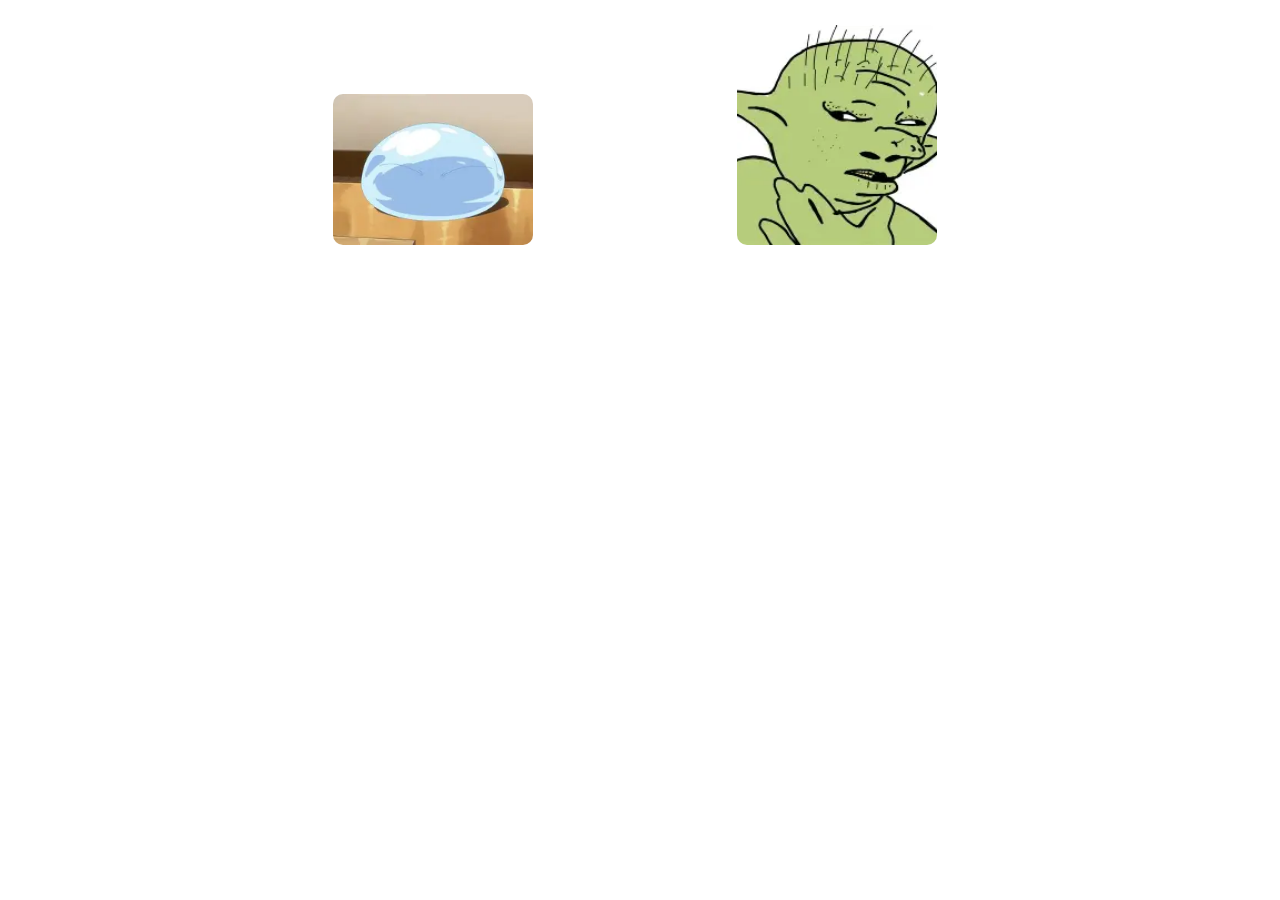
<file: adventure_scence.html>
<!DOCTYPE html>
<html lang="en">
<head>
    <meta charset="UTF-8">
    <meta name="viewport" content="width=device-width, initial-scale=1.0">
    <title>Adventure_scence</title>
    <link rel="stylesheet" href="adventure_scence.css">
</head>
<body>
    <div class="Adventure_scence">
        <img src="./OIP.webp">
        <img src="./OIP (1).webp">
    </div>
</body>
</html>
</file>
<file: adventure_scence.css>
*{
    margin: 0;
    padding: 0;
    box-sizing: border-box;
}

.Adventure_scence{
    text-align: center;
    margin-right: 10px;
}
img{
    margin: 25px 100px;
    width: 200px;
    height: auto;
    border-radius: 10px;
}
</file>
